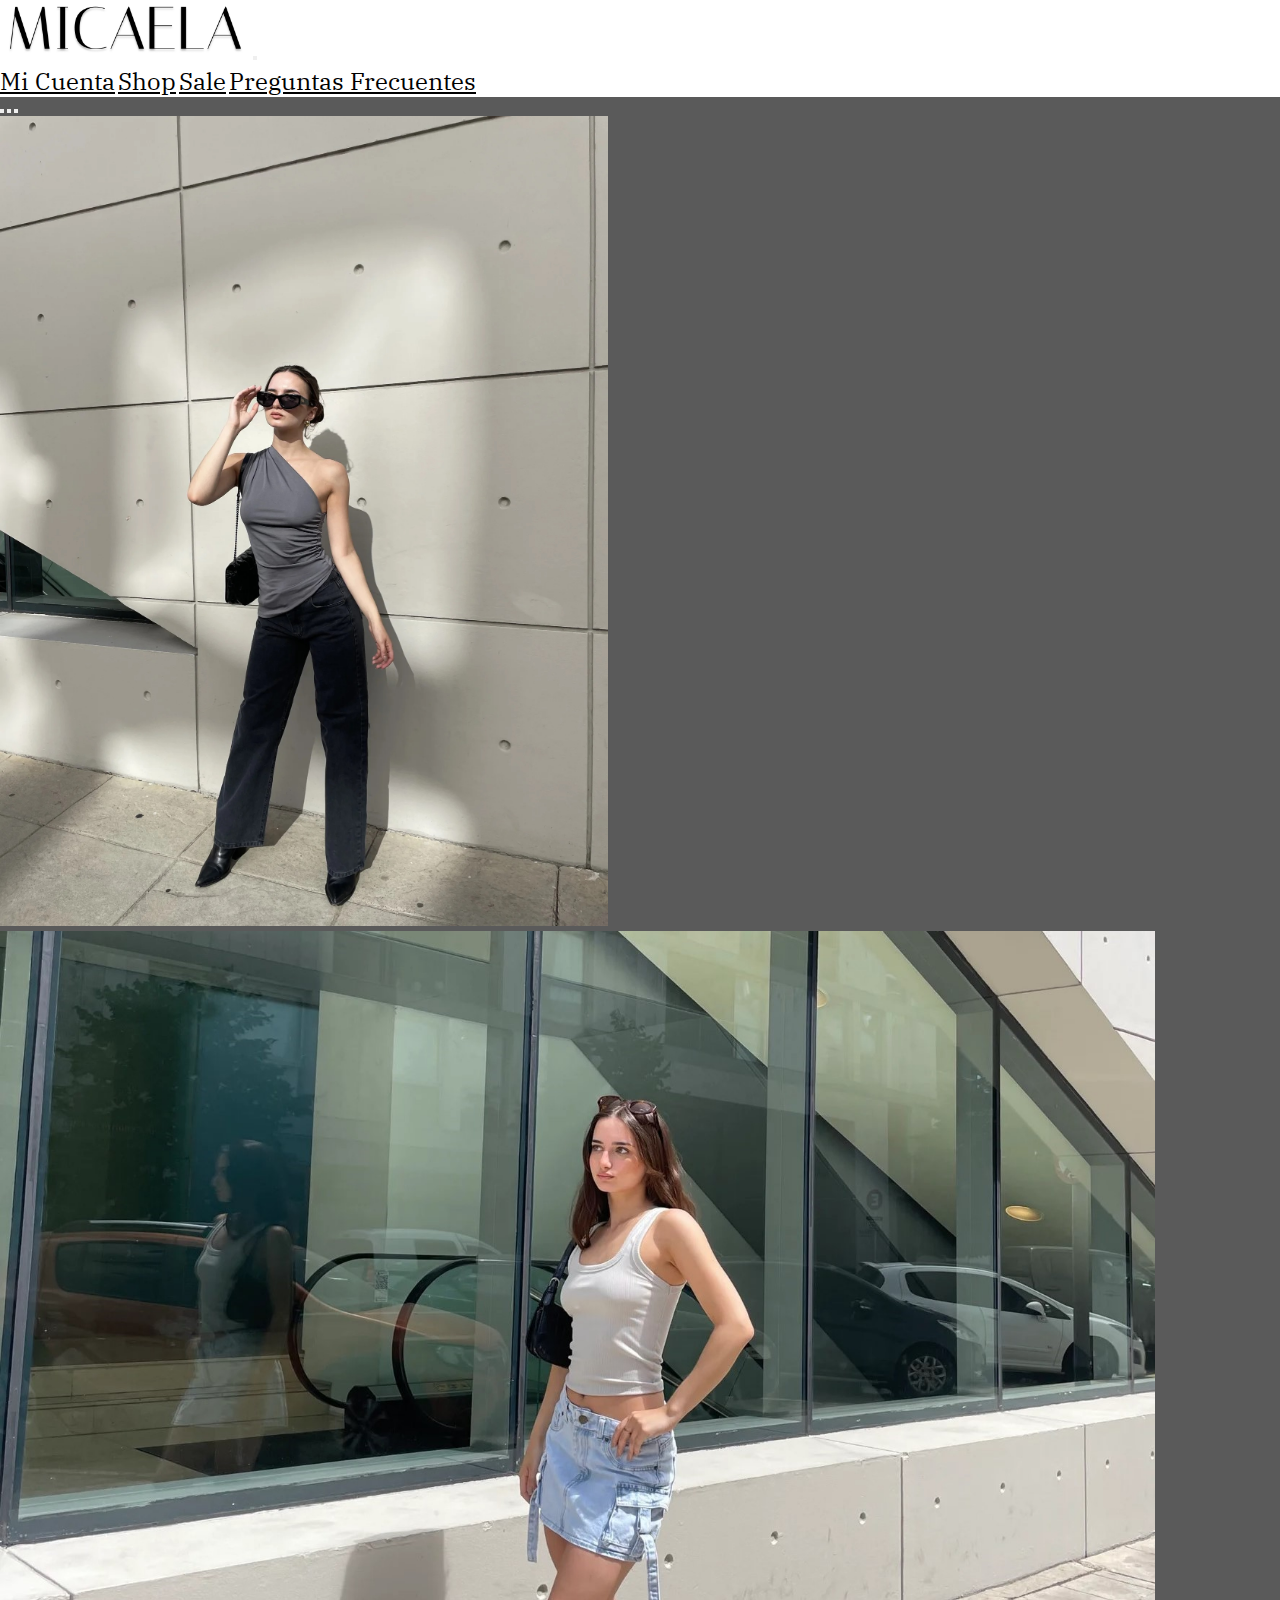
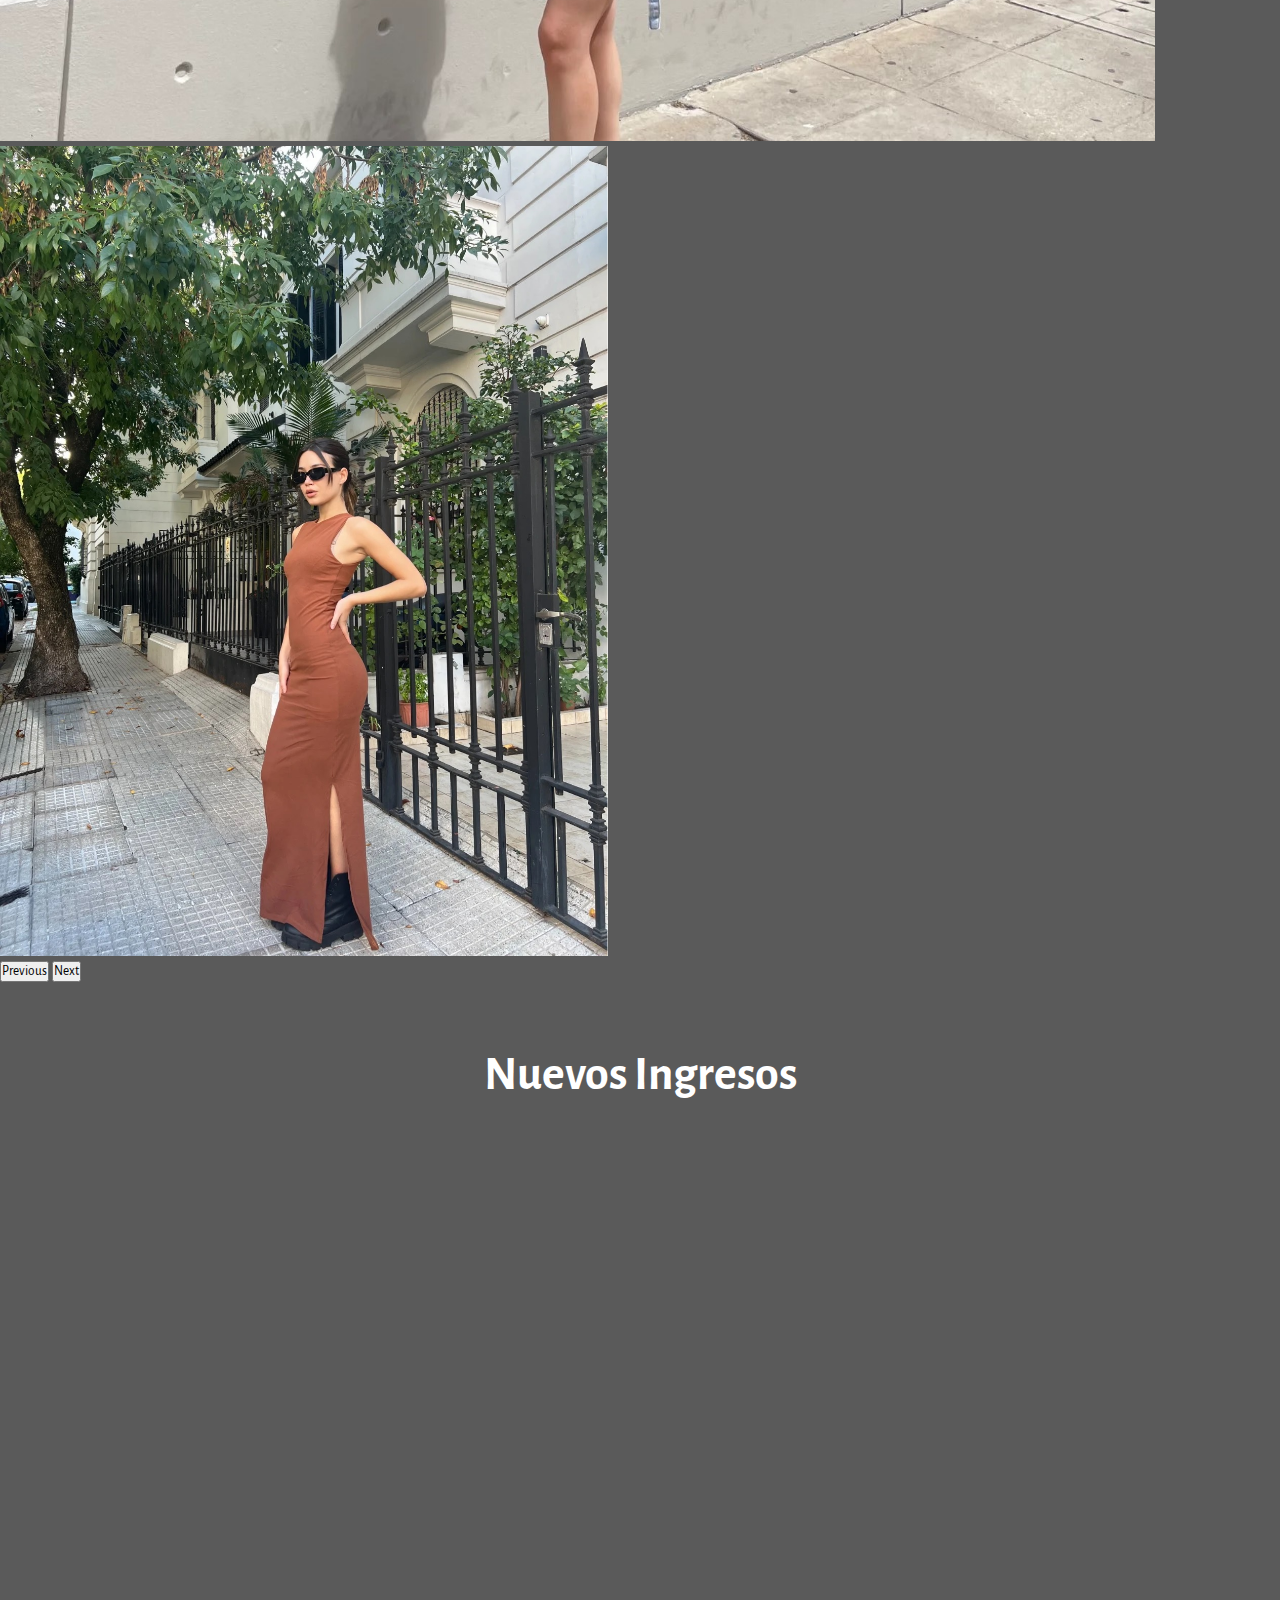
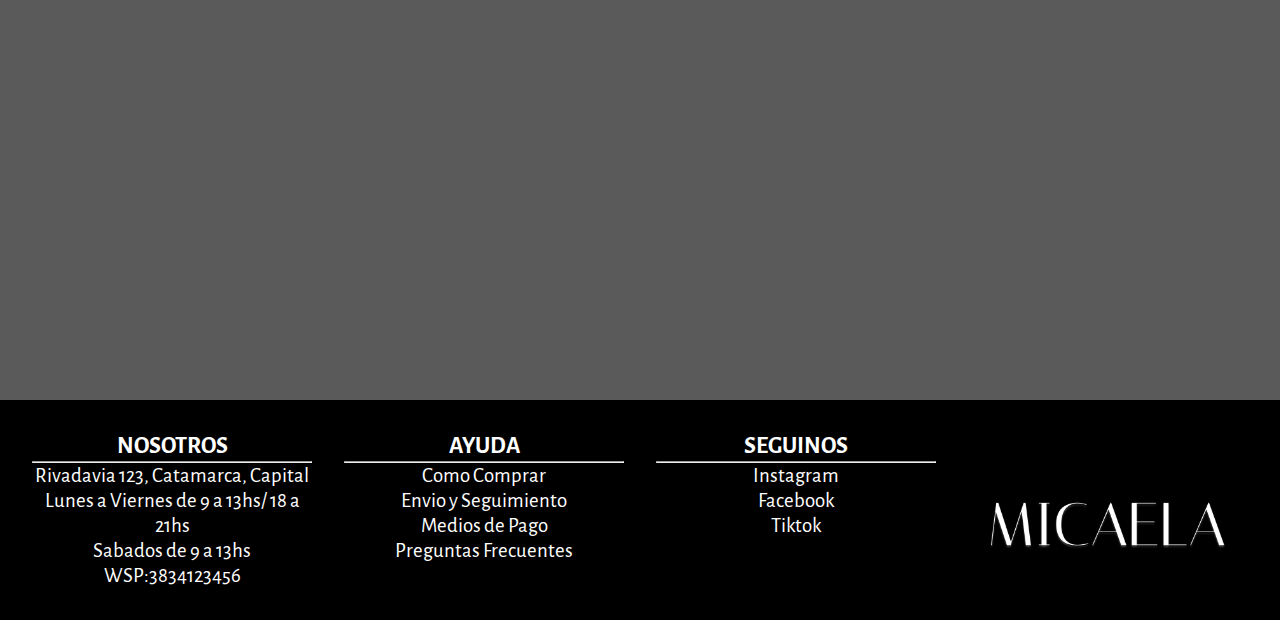
<file: index.html>
<!DOCTYPE html>
<html lang="es">
<head>
    <meta charset="UTF-8">
    <meta name="viewport" content="width=device-width, initial-scale=1.0">
    <meta name="description" content="Descubrí Micaela: moda femenina con estilo, elegancia y actitud. Ropa para mujer pensada para cada ocasión. ¡Vestite como querés sentirte!">
    <meta name="keywords" content="Micaela, ropa de mujer, moda femenina, tendencias, tienda de ropa online, nueva colección, estilo femenino, outfits mujer, ropa moderna">
    <!--css bootstrap-->
    <link href="https://cdn.jsdelivr.net/npm/bootstrap@5.3.5/dist/css/bootstrap.min.css" rel="stylesheet" integrity="sha384-SgOJa3DmI69IUzQ2PVdRZhwQ+dy64/BUtbMJw1MZ8t5HZApcHrRKUc4W0kG879m7" crossorigin="anonymous">
    <!-- animate -->
    <link rel="stylesheet" href="https://cdnjs.cloudflare.com/ajax/libs/animate.css/4.1.1/animate.min.css"/>
    <!-- aos -->
    <link href="https://unpkg.com/aos@2.3.1/dist/aos.css" rel="stylesheet">
    <script src="https://unpkg.com/aos@2.3.1/dist/aos.js"></script>
    <!-- enlazar al archivo css -->
    <link rel="stylesheet" href="./css/estilos.css">
    <title>MICAELA</title>
</head>
<body>
  <header>
    <nav class="navbar navbar-expand-lg mi-clase">
      <div class="container-fluid">
        <!-- imagen con el logo de la tienda -->
        <a class="navbar-brand" href="./index.html"><img class="logo" src="./assents/logo.PNG" alt=""></a>
        <button class="navbar-toggler" type="button" data-bs-toggle="collapse" data-bs-target="#navbarNavAltMarkup" aria-controls="navbarNavAltMarkup" aria-expanded="false" aria-label="Toggle navigation">
          <span class="navbar-toggler-icon"></span>
        </button>
        <div class="collapse navbar-collapse posicion" id="navbarNavAltMarkup">
          <div class="navbar-nav p-3">
            <a class="nav-link mx-auto zoom-text" href="./pages/micuenta.html">Mi Cuenta</a>
            <a class="nav-link mx-auto zoom-text" href="./pages/shop.html">Shop</a>
            <a class="nav-link mx-auto zoom-text" href="./pages/sale.html">Sale</a>
            <a class="nav-link mx-auto zoom-text" href="./pages/pregfrec.html">Preguntas Frecuentes</a>
          </div>
        </div>
      </div>
    </nav>
  </header>
    
    
  <main>
    <section>
    <!-- carrusel con imagenes de modelos usando la ropa de la tienda -->
      <div id="carouselExampleIndicators" class="carousel slide" data-bs-ride="carousel">
          <div class="carousel-indicators">
            <button type="button" data-bs-target="#carouselExampleIndicators" data-bs-slide-to="0" class="active" aria-current="true" aria-label="Slide 1"></button>
            <button type="button" data-bs-target="#carouselExampleIndicators" data-bs-slide-to="1" aria-label="Slide 2"></button>
            <button type="button" data-bs-target="#carouselExampleIndicators" data-bs-slide-to="2" aria-label="Slide 3"></button>
          </div>
          <div class="carousel-inner">
            <div class="carousel-item active">
              <img src="./assents/inicio3.jpg" class="d-block w-100 mx-auto" style="height: 90vh; object-fit: cover;" alt="./pages/shop.html">
            </div>
            <div class="carousel-item">
              <img src="./assents/inicio2.jpg" class="d-block w-100 mx-auto" style="height: 90vh; object-fit: cover;" alt="./pages/shop.html">
            </div>
            <div class="carousel-item">
              <img src="./assents/inicio.jpg" class="d-block w-100 mx-auto" style="height: 90vh; object-fit: cover;" alt="./pages/shop.html">
            </div>
          </div>
          <button class="carousel-control-prev" type="button" data-bs-target="#carouselExampleIndicators" data-bs-slide="prev">
            <span class="carousel-control-prev-icon" aria-hidden="true"></span>
            <span class="visually-hidden">Previous</span>
          </button>
          <button class="carousel-control-next" type="button" data-bs-target="#carouselExampleIndicators" data-bs-slide="next">
            <span class="carousel-control-next-icon" aria-hidden="true"></span>
            <span class="visually-hidden">Next</span>
          </button>
        </div>
    </section>

    <div class="nuevos">
      <h2 class="animate__animated animate__flash animate__delay-2s animate__slower animate__infinite">Nuevos Ingresos</h2>
    </div>
        <!-- seccion de nuevos ingresos  -->
        <div class="ingresoscontainer">
        <div class="ingresos">
        <div class="item">
          <div data-aos="fade-up" class="card zoom">
                <img src="./assents/ingreso1.jpg" class="card-img-top" alt="campera de jean con interior de corderoy">
                <div class="card-body">
                  <strong class="ropa">Gamulan Joan (Azul) [IMPORTADO]</strong>
                  <hr>
                  <p class="precio">$80.000</p>
              </div>
            </div>
        </div>
        <div class="item">
          <div data-aos="fade-up" class="card zoom">
              <img src="./assents/ingreso2.jpg" class="card-img-top" alt="campera de jean negro con corderoy">
              <div class="card-body">
                <strong class="ropa">Gamulan Joan (Negro) [IMPORTADO]</strong>
                <hr>
                <p class="precio">$80.000</p>
            </div>
          </div>
        </div>
        <div class="item">
          <div data-aos="fade-up" class="card zoom">
            <img src="./assents/ingreso3.jpg" class="card-img-top" alt="campera negra de polar">
            <div class="card-body">
              <strong class="ropa">Chaqueta Sasha [IMPORTADO]</strong>
              <hr>
              <p class="precio">$75.000</p>
            </div>
          </div>
        </div>
        <div class="item">
          <div data-aos="fade-up" class="card zoom">
            <img src="./assents/ingreso4.jpg" class="card-img-top" alt="top manga larga irregular">
            <div class="card-body">
              <strong class="ropa">Top Manga Larga [ALGODON]</strong>
              <hr>
              <p class="precio">$7.500</p>
            </div>
          </div>
        </div>
      </div>
    </div> 
  </main>

  <footer>
    <div class="footercontainer">
      <div>
        <!-- Seccion de informacion de la tienda -->
        <strong>NOSOTROS</strong>
        <hr class="mb-2">
        <p>Rivadavia 123, Catamarca, Capital <br> Lunes a Viernes de 9 a 13hs/ 18 a 21hs <br> Sabados de 9 a 13hs <br> WSP:3834123456</p>
      </div> 
      <div>
        <!-- Seccion de ayuda al cliente -->
        <strong>AYUDA</strong>
          <hr class="mb-2">
          <p><a href="./pages/pregfrec.html#como_comprar">Como Comprar</a></p>
          <p><a href="./pages/pregfrec.html#envio_seguimiento">Envio y Seguimiento</a></p>
          <p><a href="./pages/pregfrec.html#medios_pago">Medios de Pago</a></p>
          <p><a href="./pages/pregfrec.html">Preguntas Frecuentes</a></p>
      </div>
      <div>
        <!-- Seccion de redes sociales -->
        <strong>SEGUINOS</strong>
        <hr class="mb-2">
        <p><a href="https://www.instagram.com/micaelaooficial/">Instagram</a></p>
        <p><a href="https://www.facebook.com/">Facebook</a></p>
        <p><a href="https://www.tiktok.com/">Tiktok</a></p>
      </div>
      <div class="posicionimg">
        <!-- imagen del logo de la tienda -->
        <strong><a href="index.html"><img class="imagen" src="./assents/logo_en_negro.PNG" alt="logo_de_micaela"></a></strong>
      </div>
    </div>
  </footer>

  <!-- css js -->
  <script src="https://cdn.jsdelivr.net/npm/bootstrap@5.3.5/dist/js/bootstrap.bundle.min.js" integrity="sha384-k6d4wzSIapyDyv1kpU366/PK5hCdSbCRGRCMv+eplOQJWyd1fbcAu9OCUj5zNLiq" crossorigin="anonymous"></script>

  <script>
    AOS.init();
  </script>
</body>
</html>
</file>
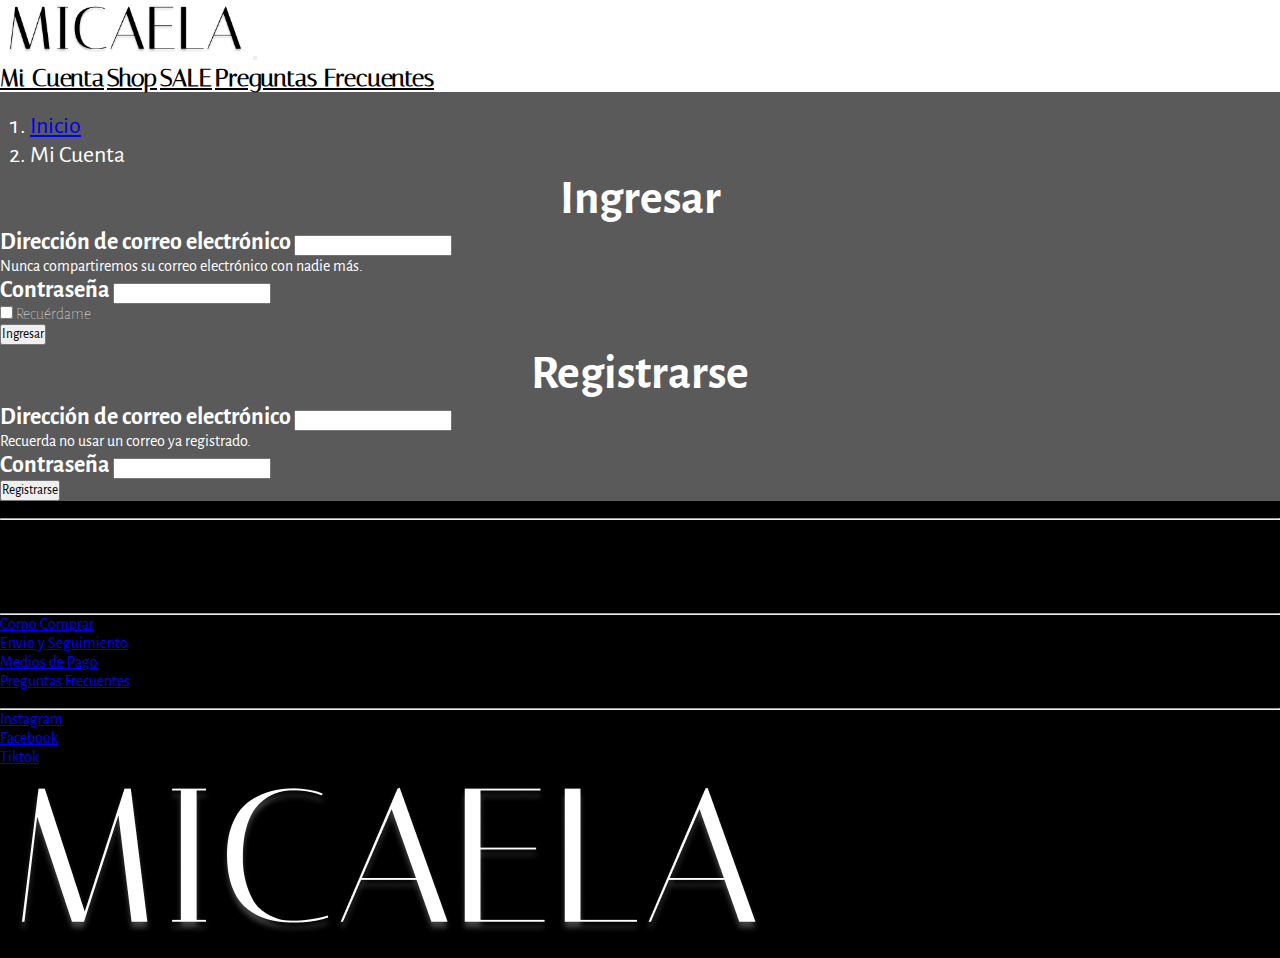
<file: pages/micuenta.html>
<!DOCTYPE html>
<html lang="es">
<head>
    <meta charset="UTF-8">
    <meta name="viewport" content="width=device-width, initial-scale=1.0">
    <!--css bootstrap-->
    <link href="https://cdn.jsdelivr.net/npm/bootstrap@5.3.5/dist/css/bootstrap.min.css" rel="stylesheet" integrity="sha384-SgOJa3DmI69IUzQ2PVdRZhwQ+dy64/BUtbMJw1MZ8t5HZApcHrRKUc4W0kG879m7" crossorigin="anonymous">
    <!-- enlazar al archivo css -->
    <link rel="stylesheet" href="../css/style.css">
    <title>MICAELA</title>
</head>
<body>
    <header>
        <nav class="navbar navbar-expand-lg mi-clase">
            <div class="container-fluid">
                <!-- logo de la marca -->
              <a class="navbar-brand" href="../index.html"><img class="logo" src="../assents/logo.PNG" alt=""></a>
              <button class="navbar-toggler" type="button" data-bs-toggle="collapse" data-bs-target="#navbarNavAltMarkup" aria-controls="navbarNavAltMarkup" aria-expanded="false" aria-label="Toggle navigation">
                <span class="navbar-toggler-icon"></span>
              </button>
              <div class="collapse navbar-collapse justify-content-end" id="navbarNavAltMarkup">
                <!-- menu navegacion -->
                <div class="navbar-nav">
                  <a class="nav-link mx-4" href="./micuenta.html">Mi Cuenta</a>
                  <a class="nav-link mx-4" href="./shop.html">Shop</a>
                  <a class="nav-link mx-4" href="./sale.html">SALE</a>
                  <a class="nav-link mx-4" href="./pregfrec.html">Preguntas Frecuentes</a>
                </div>
              </div>
            </div>
          </nav>
    </header>
    
   
    <main>
         <!-- Navegacion actual(para ver en que pagina estas actualmente) -->
        <nav class="migaja" aria-label="breadcrumb">
            <ol class="breadcrumb ">
                <li class="breadcrumb-item">
                    <a class="text-light text-decoration-none" href="../index.html">Inicio</a>
                </li>
                <li aria-current="page" class="breadcrumb-item active">Mi Cuenta</li>
            </ol>
        </nav>
          <div class="container pb-5">
            <div class="row row-cols-1 row-cols-md-2 gx-5 gy-4">
              <!-- Ingresar -->
              <div class="col">
                <div class="bg-dark p-4 rounded shadow-sm h-100">
                  <form>
                    <h1 class="titulo">Ingresar</h1>
                    <div class="mb-4">
                      <label for="emailLogin" class="form-label subtitulo">Dirección de correo electrónico</label>
                      <input type="email" class="form-control fs-5" id="emailLogin" aria-describedby="emailHelpLogin" autocomplete="off">
                      <div id="emailHelpLogin" class="form-text text-muted" style="color: white !important;">Nunca compartiremos su correo electrónico con nadie más.</div>
                    </div>
                    <div class="mb-4">
                      <label for="passwordLogin" class="form-label subtitulo">Contraseña</label>
                      <input type="password" class="form-control fw-bold fs-5" id="passwordLogin" autocomplete="off">
                    </div>
                    <div class="mb-4 form-check ms-3">
                      <input type="checkbox" class="form-check-input" id="rememberLogin">
                      <label class="form-check-label extra" for="rememberLogin">Recuérdame</label>
                    </div>
                    <div class="d-flex justify-content-center">
                      <button type="submit" class="btn btn-secondary">Ingresar</button>
                    </div>
                  </form>
                </div>
              </div>
              <!-- Registrarse -->
              <div class="col">
                <div class="bg-dark p-4 rounded shadow-sm h-100">
                  <form>
                    <h1 class="titulo">Registrarse</h1>
                    <div class="mb-4">
                      <label for="emailRegister" class="form-label subtitulo">Dirección de correo electrónico</label>
                      <input type="email" class="form-control fs-5" id="emailRegister" aria-describedby="emailHelpRegister" autocomplete="off">
                      <div id="emailHelpRegister" class="form-text text-muted" style="color: white !important;">Recuerda no usar un correo ya registrado.</div>
                    </div>
                    <div class="mb-4">
                      <label for="passwordRegister" class="form-label subtitulo">Contraseña</label>
                      <input type="password" class="form-control fw-bold fs-5" id="passwordRegister" autocomplete="off">
                    </div>
                    <div class="d-flex justify-content-center">
                      <button type="submit" class="btn btn-secondary">Registrarse</button>
                    </div>
                  </form>
                </div>
              </div>
            </div>
          </div>
    </main>

    
    <footer class="mt-5" >
        <div class="container text-center text-md-start">
            <div class="row text-center text-md-start">
                <div class="col-md-6 col-lg-2 col-xl-3 mx-auto mt-3 text-center">
                    <h5 class="text-uppercase mb-4 font-weight-bold text-light">Nosotros</h5>
                    <hr class="mb-1">
                    <p class="text-light">Rivadavia 123, Catamarca, Capital <br> Lunes a Viernes de 9 a 13hs/ 18 a 21hs <br> Sabados de 9 a 13hs <br> WSP:3834123456</p>
                </div>
                <div class="col-md-6 col-lg-2 col-xl-3 mx-auto mt-3 text-center">
                    <h5 class="text-uppercase mb-4 font-weight-bold text-light">Ayuda</h5>
                    <hr class="mb-1">
                    <p><a href="./pregfrec.html" class="text-light text-decoration-none">Como Comprar</a></p>
                    <p><a href="./pregfrec.html" class="text-light text-decoration-none">Envio y Seguimiento</a></p>
                    <p><a href="./pregfrec.html" class="text-light text-decoration-none">Medios de Pago</a></p>
                    <p><a href="./pregfrec.html" class="text-light text-decoration-none">Preguntas Frecuentes</a></p>
                </div>
                <div class="col-md-6 col-lg-2 col-xl-3 mx-auto mt-3 text-center">
                    <h5 class="text-uppercase mb-4 font-weight-bold text-light">Seguinos</h5>
                    <hr class="mb-1">
                    <p><a href="https://www.instagram.com/micaelaooficial/" class="text-light text-decoration-none">Instagram</a></p>
                    <p><a href="https://www.facebook.com/" class="text-light text-decoration-none">Facebook</a></p>
                    <p><a href="https://www.tiktok.com/" class="text-light text-decoration-none">Tiktok</a></p>
                </div>
                <div class="col-md-6 col-lg-2 col-xl-3 mx-auto mt-5 logo">
                    <h5><a href="../index.html"><img class="img-fluid" src="../assents/logo_en_negro.PNG" alt="logo_de_micaela"></a></h5>
                </div>
            </div>
        </div>
    </footer>
    <!-- css js -->
    <script src="https://cdn.jsdelivr.net/npm/bootstrap@5.3.5/dist/js/bootstrap.bundle.min.js" integrity="sha384-k6d4wzSIapyDyv1kpU366/PK5hCdSbCRGRCMv+eplOQJWyd1fbcAu9OCUj5zNLiq" crossorigin="anonymous"></script>
</body>
</html>
</file>
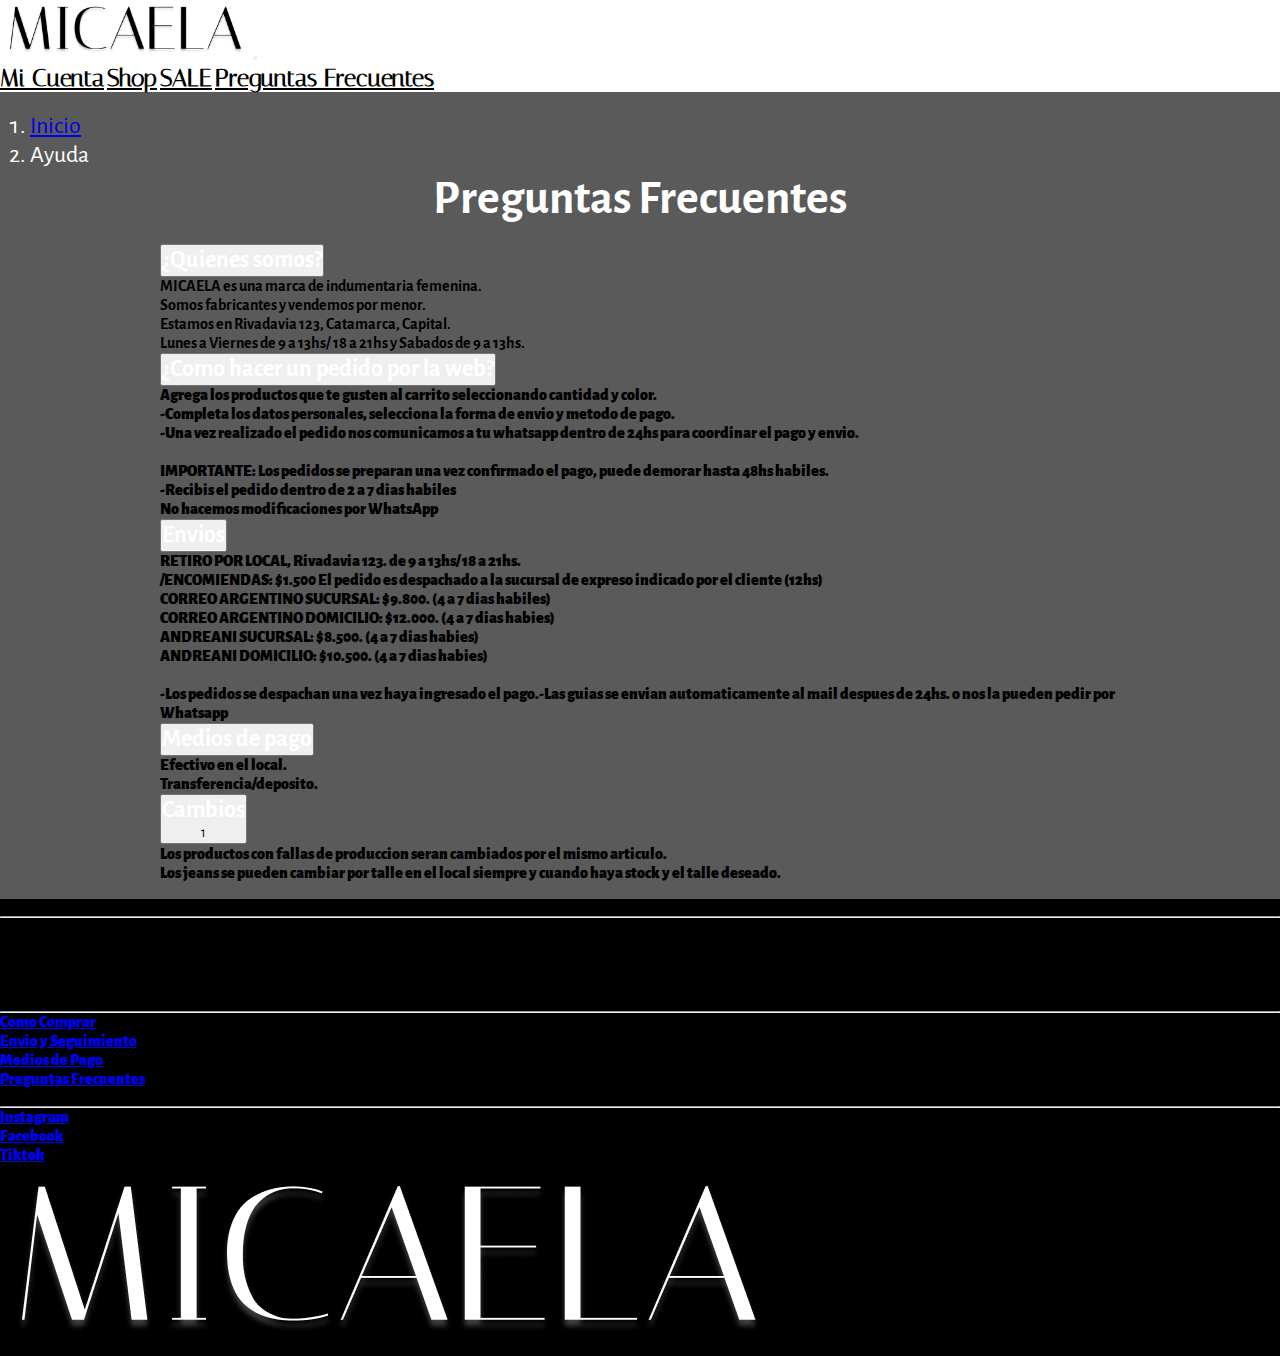
<file: pages/pregfrec.html>
<!DOCTYPE html>
<html lang="es">
<head>
    <meta charset="UTF-8">
    <meta name="viewport" content="width=device-width, initial-scale=1.0">
    <!--css bootstrap-->
    <link href="https://cdn.jsdelivr.net/npm/bootstrap@5.3.5/dist/css/bootstrap.min.css" rel="stylesheet" integrity="sha384-SgOJa3DmI69IUzQ2PVdRZhwQ+dy64/BUtbMJw1MZ8t5HZApcHrRKUc4W0kG879m7" crossorigin="anonymous">
    <!-- enlazar al archivo css -->
    <link rel="stylesheet" href="../css/style.css">
    <title>MICAELA</title>
</head>
<body>
    <header>
        <nav class="navbar navbar-expand-lg mi-clase">
            <div class="container-fluid">
                <!-- logo de la marca -->
              <a class="navbar-brand" href="../index.html"><img class="logo" src="../assents/logo.PNG" alt=""></a>
              <button class="navbar-toggler" type="button" data-bs-toggle="collapse" data-bs-target="#navbarNavAltMarkup" aria-controls="navbarNavAltMarkup" aria-expanded="false" aria-label="Toggle navigation">
                <span class="navbar-toggler-icon"></span>
              </button>
              <div class="collapse navbar-collapse justify-content-end" id="navbarNavAltMarkup">
                <!-- menu navegacion -->
                <div class="navbar-nav">
                  <a class="nav-link mx-4" href="./micuenta.html">Mi Cuenta</a>
                  <a class="nav-link mx-4" href="./shop.html">Shop</a>
                  <a class="nav-link mx-4" href="./sale.html">SALE</a>
                  <a class="nav-link mx-4" href="./pregfrec.html">Preguntas Frecuentes</a>
                </div>
              </div>
            </div>
          </nav>
    </header>
    
    <main>
        <section>
            <!-- Navegacion actual(para ver en que pagina estas actualmente) -->
            <nav class="migaja" aria-label="breadcrumb">
                <ol class="breadcrumb ">
                    <li class="breadcrumb-item">
                        <a class="text-light text-decoration-none" href="../index.html">Inicio</a>
                    </li>
                    <li aria-current="page" class="breadcrumb-item active">Ayuda</li>
                </ol>
            </nav>
            <!-- titulo -->
            <h1 class="titulo">Preguntas Frecuentes</h1>
            <!-- comienzo del acordeon con preguntas y respuestas -->
            <div class="accordion mi-acordeon" id="accordionPanelsStayOpenExample">
                <div class="accordion-item bg-dark-subtle">
                  <h2 class="accordion-header">
                    <button class="accordion-button bg-dark" type="button" data-bs-toggle="collapse" data-bs-target="#panelsStayOpen-collapseOne" aria-expanded="true" aria-controls="panelsStayOpen-collapseOne">
                        <p class="preg">¿Quienes somos?</p>
                    </button>
                  </h2>
                  <div id="panelsStayOpen-collapseOne" class="accordion-collapse collapse show">
                    <div class="accordion-body">
                      <strong class="fw-semibold">MICAELA es una marca de indumentaria femenina. <br>
                        Somos fabricantes y vendemos por menor. <br>
                        Estamos en Rivadavia 123, Catamarca, Capital. <br>
                        Lunes a Viernes de 9 a 13hs/ 18 a 21hs y Sabados de 9 a 13hs.
                    </div>
                  </div>
                </div>
                <div class="accordion-item bg-dark-subtle">
                  <h2 class="accordion-header">
                    <button class="accordion-button bg-dark collapsed" type="button" data-bs-toggle="collapse" data-bs-target="#panelsStayOpen-collapseTwo" aria-expanded="false" aria-controls="panelsStayOpen-collapseTwo">
                        <p class="preg">¿Como hacer un pedido por la web?</p>
                    </button>
                  </h2>
                  <div id="panelsStayOpen-collapseTwo" class="accordion-collapse collapse">
                    <div class="accordion-body">
                      <strong class="fw-semibold">Agrega los productos que te gusten al carrito seleccionando cantidad y color. <br>
                        -Completa los datos personales, selecciona la forma de envio y metodo de pago. <br>
                        -Una vez realizado el pedido nos comunicamos a tu whatsapp dentro de 24hs para coordinar el pago y envio. <br>
                        <br>IMPORTANTE: Los pedidos se preparan una vez confirmado el pago, puede demorar hasta 48hs habiles. <br>
                        -Recibis el pedido dentro de 2 a 7 dias habiles <br>
                        No hacemos modificaciones por WhatsApp <br>
                    </div>
                  </div>
                </div>
                <div class="accordion-item bg-dark-subtle">
                  <h2 class="accordion-header">
                    <button class="accordion-button bg-dark collapsed" type="button" data-bs-toggle="collapse" data-bs-target="#panelsStayOpen-collapseThree" aria-expanded="false" aria-controls="panelsStayOpen-collapseThree">
                        <p class="preg" id="#como_comprar">Envios</p>
                    </button>
                  </h2>
                  <div id="panelsStayOpen-collapseThree" class="accordion-collapse collapse">
                    <div class="accordion-body">
                      <strong class="fw-semibold">RETIRO POR LOCAL, Rivadavia 123. de 9 a 13hs/ 18 a 21hs. <br>
                        /ENCOMIENDAS: $1.500 El pedido es despachado a la sucursal de expreso indicado por el cliente (12hs) <br>
                        CORREO ARGENTINO SUCURSAL: $9.800. (4 a 7 dias habiles) <br>
                        CORREO ARGENTINO DOMICILIO: $12.000. (4 a 7 dias habies) <br>
                        ANDREANI SUCURSAL: $8.500. (4 a 7 dias habies) <br>
                        ANDREANI DOMICILIO: $10.500. (4 a 7 dias habies) <br>
                        <br>-Los pedidos se despachan una vez haya ingresado el pago.-Las guias se envian automaticamente al mail despues de 24hs. o nos la pueden pedir por Whatsapp <br></p>
                    </div>
                  </div>
                </div>
                <div class="accordion-item bg-dark-subtle">
                    <h2 class="accordion-header">
                      <button class="accordion-button bg-dark collapsed" type="button" data-bs-toggle="collapse" data-bs-target="#panelsStayOpen-collapseFour" aria-expanded="false" aria-controls="panelsStayOpen-collapseFour">
                        <p class="preg">Medios de pago</p>
                      </button>
                    </h2>
                    <div id="panelsStayOpen-collapseFour" class="accordion-collapse collapse">
                      <div class="accordion-body">
                        <strong class="fw-semibold">Efectivo en el local. <br>
                            Transferencia/deposito.
                      </div>
                    </div>
                  </div>
                  <div class="accordion-item bg-dark-subtle">
                    <h2 class="accordion-header">
                      <button class="accordion-button bg-dark collapsed" type="button" data-bs-toggle="collapse" data-bs-target="#panelsStayOpen-collapseFive" aria-expanded="false" aria-controls="panelsStayOpen-collapseFive">
                        <p class="preg">Cambios</p>1
                      </button>
                    </h2>
                    <div id="panelsStayOpen-collapseFive" class="accordion-collapse collapse">
                      <div class="accordion-body">
                        <strong class="fw-semibold">Los productos con fallas de produccion seran cambiados por el mismo articulo. <br>
                            Los jeans se pueden cambiar por talle en el local siempre y cuando haya stock y el talle deseado.
                      </div>
                    </div>
                  </div>
              </div>
        </section>
    </main>


    <footer class="mt-5" >
        <div class="container text-center text-md-start">
            <div class="row text-center text-md-start">
                <div class="col-md-6 col-lg-2 col-xl-3 mx-auto mt-3 text-center">
                    <h5 class="text-uppercase mb-4 font-weight-bold text-light">Nosotros</h5>
                    <hr class="mb-1">
                    <p class="text-light">Rivadavia 123, Catamarca, Capital <br> Lunes a Viernes de 9 a 13hs/ 18 a 21hs <br> Sabados de 9 a 13hs <br> WSP:3834123456</p>
                </div>
                <div class="col-md-6 col-lg-2 col-xl-3 mx-auto mt-3 text-center">
                    <h5 class="text-uppercase mb-4 font-weight-bold text-light">Ayuda</h5>
                    <hr class="mb-1">
                    <p><a href="./pregfrec.html" class="text-light text-decoration-none">Como Comprar</a></p>
                    <p><a href="./pregfrec.html" class="text-light text-decoration-none">Envio y Seguimiento</a></p>
                    <p><a href="./pregfrec.html" class="text-light text-decoration-none">Medios de Pago</a></p>
                    <p><a href="./pregfrec.html" class="text-light text-decoration-none">Preguntas Frecuentes</a></p>
                </div>
                <div class="col-md-6 col-lg-2 col-xl-3 mx-auto mt-3 text-center">
                    <h5 class="text-uppercase mb-4 font-weight-bold text-light">Seguinos</h5>
                    <hr class="mb-1">
                    <p><a href="https://www.instagram.com/micaelaooficial/" class="text-light text-decoration-none">Instagram</a></p>
                    <p><a href="https://www.facebook.com/" class="text-light text-decoration-none">Facebook</a></p>
                    <p><a href="https://www.tiktok.com/" class="text-light text-decoration-none">Tiktok</a></p>
                </div>
                <div class="col-md-6 col-lg-2 col-xl-3 mx-auto mt-5 logo">
                    <h5><a href="../index.html"><img class="img-fluid" src="../assents/logo_en_negro.PNG" alt="logo_de_micaela"></a></h5>
                </div>
            </div>
        </div>
    </footer>
    <!-- css js -->
    <script src="https://cdn.jsdelivr.net/npm/bootstrap@5.3.5/dist/js/bootstrap.bundle.min.js" integrity="sha384-k6d4wzSIapyDyv1kpU366/PK5hCdSbCRGRCMv+eplOQJWyd1fbcAu9OCUj5zNLiq" crossorigin="anonymous"></script>
</body>
</html>
</file>
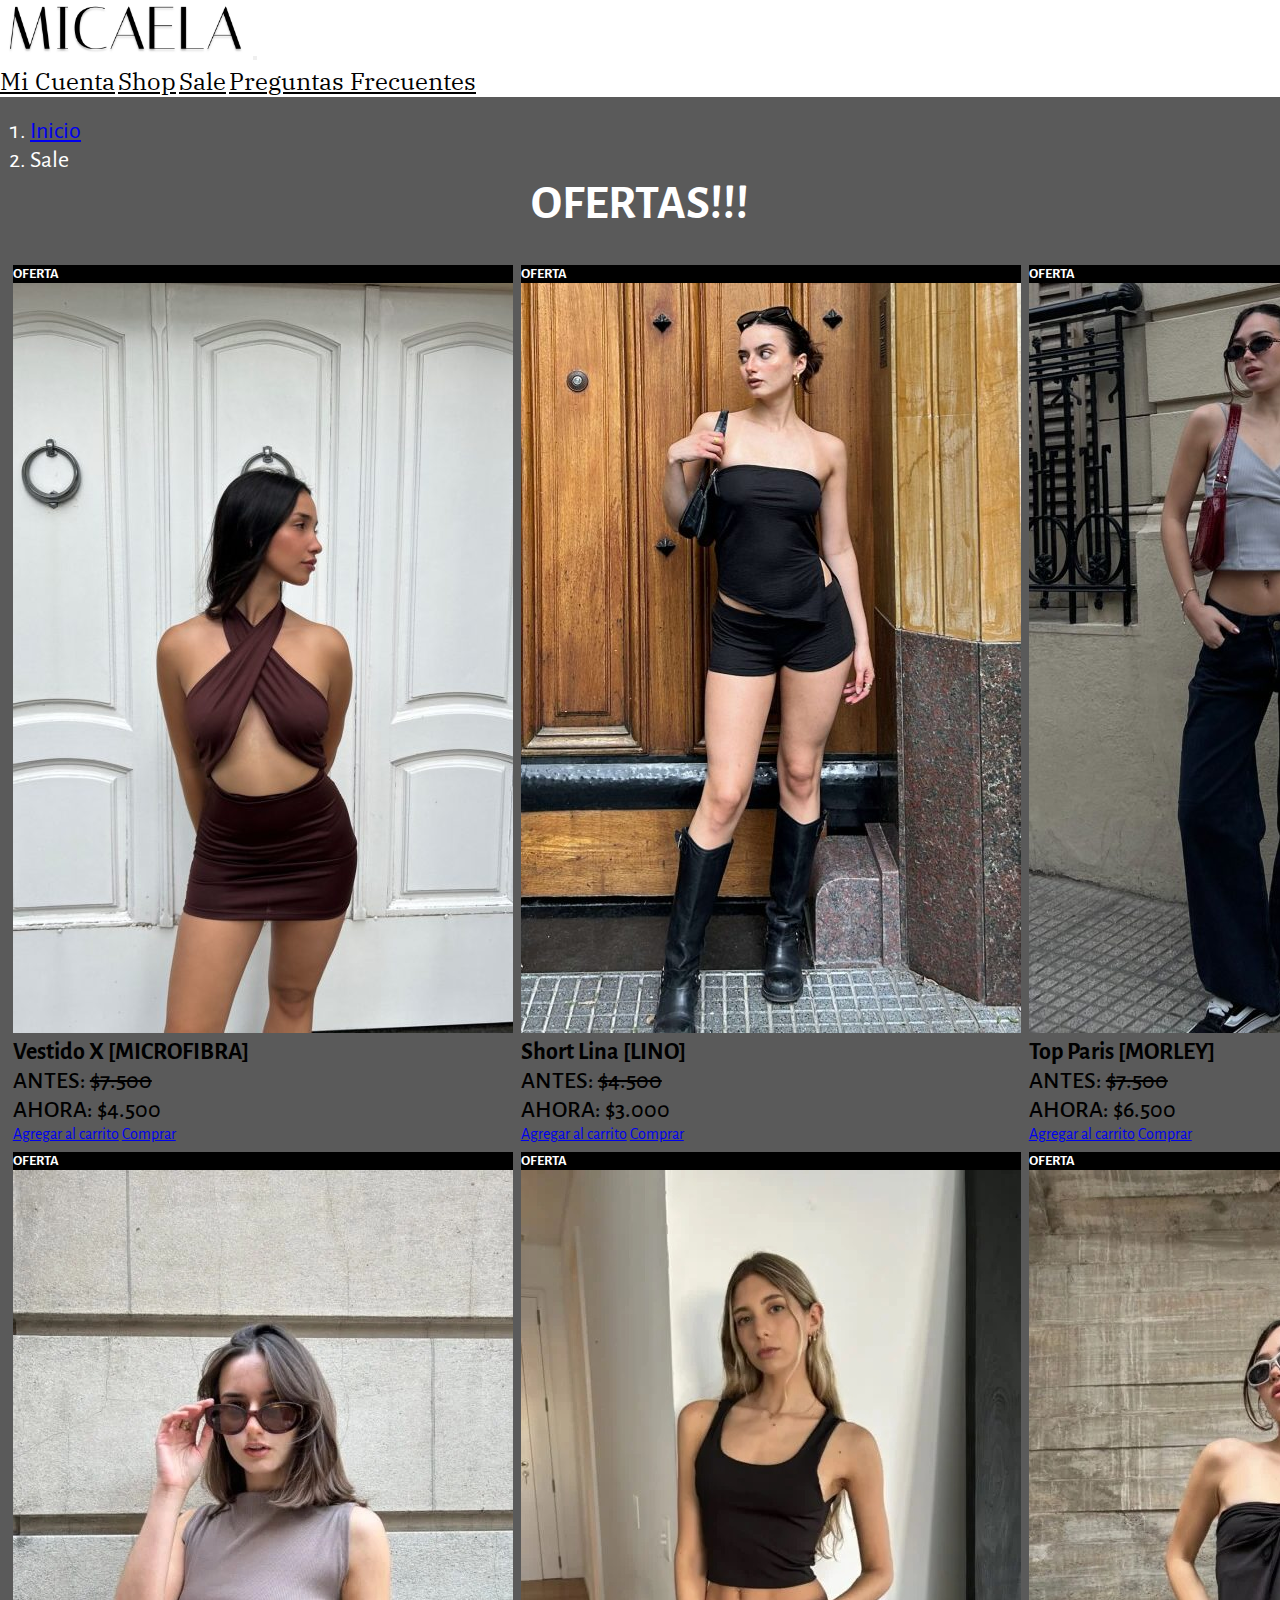
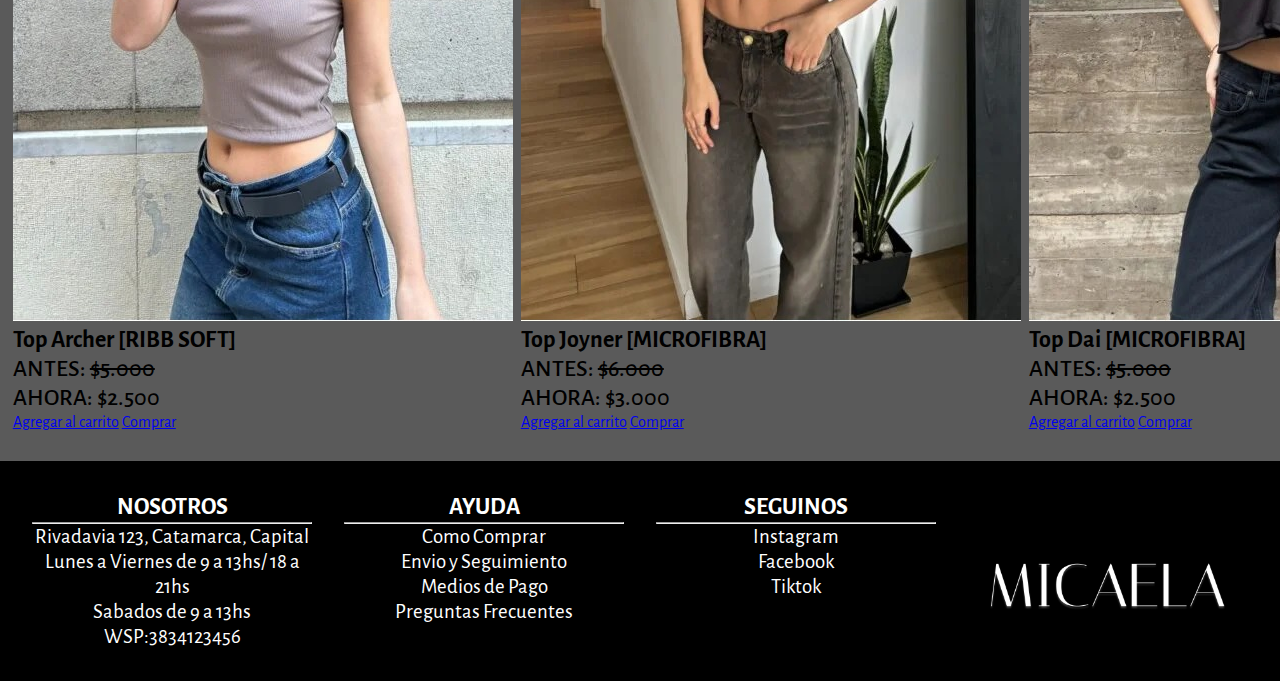
<file: pages/sale.html>
<!DOCTYPE html>
<html lang="es">
<head>
    <meta charset="UTF-8">
    <meta name="viewport" content="width=device-width, initial-scale=1.0">
    <meta name="description" content="Descubrí Micaela: moda femenina con estilo, elegancia y actitud. Ropa para mujer pensada para cada ocasión. ¡Vestite como querés sentirte!">
    <meta name="keywords" content="ropa en oferta, descuentos en ropa, sale ropa mujer, liquidación, rebajas moda femenina, promociones Micaela, ropa barata mujer">
    <!--css bootstrap-->
    <link href="https://cdn.jsdelivr.net/npm/bootstrap@5.3.5/dist/css/bootstrap.min.css" rel="stylesheet" integrity="sha384-SgOJa3DmI69IUzQ2PVdRZhwQ+dy64/BUtbMJw1MZ8t5HZApcHrRKUc4W0kG879m7" crossorigin="anonymous">
    <!-- animate -->
    <link rel="stylesheet" href="https://cdnjs.cloudflare.com/ajax/libs/animate.css/4.1.1/animate.min.css"/>
    <!-- enlazar al archivo css -->
    <link rel="stylesheet" href="../css/estilos.css">
    <title>SALE - MICAELA</title>
</head>

<body>
    <header>
      <nav class="navbar navbar-expand-lg mi-clase">
        <div class="container-fluid">
          <a class="navbar-brand" href="../index.html"><img class="logo" src="../assents/logo.PNG" alt=""></a>
          <button class="navbar-toggler" type="button" data-bs-toggle="collapse" data-bs-target="#navbarNavAltMarkup" aria-controls="navbarNavAltMarkup" aria-expanded="false" aria-label="Toggle navigation">
            <span class="navbar-toggler-icon"></span>
          </button>
          <div class="collapse navbar-collapse posicion" id="navbarNavAltMarkup">
            <div class="navbar-nav p-3">
              <a class="nav-link mx-auto zoom-text" href="micuenta.html">Mi Cuenta</a>
              <a class="nav-link mx-auto zoom-text" href="shop.html">Shop</a>
              <a class="nav-link mx-auto zoom-text" href="sale.html">Sale</a>
              <a class="nav-link mx-auto zoom-text" href="pregfrec.html">Preguntas Frecuentes</a>
            </div>
          </div>
        </div>
      </nav>
    </header>


    <main class="sale">
        <nav class="migaja" aria-label="breadcrumb">
          <!-- Navegacion actual(para ver en que pagina estas actualmente) -->
            <ol class="breadcrumb">
                <li class="breadcrumb-item">
                    <a class="text-light text-decoration-none" href="../index.html">Inicio</a>
                </li>
                <li aria-current="page" class="breadcrumb-item active">Sale</li>
            </ol>
        </nav>
        <!-- titulo -->
        <h1 class="animate__animated animate__flash animate__slower animate__infinite">OFERTAS!!!</h1>
        <br>
        <!-- tajetas de ropa en oferta con precio antes y ahora -->

        <div class="sale-container">
          <div class="sale-grid">
            <div class="item">
              <div class="card h-100 bg-white zoom">
                <div class="position-absolute top-0 start-0 px-3 py-1 rounded-end rounded-bottom m-2 oferta">
                  OFERTA
                </div>
                <img src="../assents/sale1.jpg" class="card-img-top" alt="Vestido corte x de microfibra bordo">
                <div class="card-body d-flex flex-column">
                  <strong class="subtitulo">Vestido X [MICROFIBRA]</strong>
                  <div class="mt-auto">
                    <p class="extra">ANTES: <span class="tachado">$7.500</span></p>
                    <p class="extra">AHORA: $4.500</p>
                    <div class="d-flex flex-column flex-md-row gap-2">
                      <a href="#" class="btn btn-secondary w-100">Agregar al carrito</a>
                      <a href="#" class="btn btn-dark w-100">Comprar</a>
                    </div>
                  </div>
                </div>
              </div>
            </div>
            <div class="item">
              <div class="card h-100 bg-white zoom">
                <div class="position-absolute top-0 start-0 px-3 py-1 rounded-end rounded-bottom m-2 oferta">OFERTA</div>
                <img src="../assents/sale2.jpg" class="card-img-top" alt="short tiro bajo de lino negro">
                <div class="card-body d-flex flex-column">
                  <strong class="subtitulo">Short Lina [LINO]</strong>
                  <div class="mt-auto">
                    <p class="extra">ANTES: <span class="tachado">$4.500</span></p>
                    <p class="extra">AHORA: $3.000</p>
                    <div class="d-flex flex-column flex-md-row gap-2">
                      <a href="#" class="btn btn-secondary w-100">Agregar al carrito</a>
                      <a href="#" class="btn btn-dark w-100">Comprar</a>
                    </div>
                  </div>
                </div>
              </div>
            </div>
            <div class="item">
              <div class="card h-100 bg-white zoom">
                <div class="position-absolute top-0 start-0 px-3 py-1 rounded-end rounded-bottom m-2 oferta">OFERTA</div>
                <img src="../assents/sale3.jpg" class="card-img-top" alt="top de tiras morley gris">
                <div class="card-body d-flex flex-column">
                  <strong class="subtitulo">Top Paris [MORLEY]</strong>
                  <div class="mt-auto">
                    <p class="extra">ANTES: <span class="tachado">$7.500</span></p>
                    <p class="extra">AHORA: $6.500</p>
                    <div class="d-flex flex-column flex-md-row gap-2">
                      <a href="#" class="btn btn-secondary w-100">Agregar al carrito</a>
                      <a href="#" class="btn btn-dark w-100">Comprar</a>
                    </div>
                  </div>
                </div>
              </div>
            </div>
            <div class="item">
              <div class="card h-100 bg-white zoom">
                <div class="position-absolute top-0 start-0 px-3 py-1 rounded-end rounded-bottom m-2 oferta">OFERTA</div>
                <img src="../assents/sale4.jpg" class="card-img-top" alt="vestido sin mangas blanco de microfibra">
                <div class="card-body d-flex flex-column">
                  <strong class="subtitulo">Vestido Genevieve [MICROFIBRA]</strong>
                  <div class="mt-auto">
                    <p class="extra">ANTES: <span class="tachado">$5.000</span></p>
                    <p class="extra">AHORA: $3.000</p>
                    <div class="d-flex flex-column flex-md-row gap-2">
                      <a href="#" class="btn btn-secondary w-100">Agregar al carrito</a>
                      <a href="#" class="btn btn-dark w-100">Comprar</a>
                    </div>
                  </div>
                </div>
              </div>
            </div>
            <div class="item">
              <div class="card h-100 bg-white zoom">
                <div class="position-absolute top-0 start-0 px-3 py-1 rounded-end rounded-bottom m-2 oferta">OFERTA</div>
                <img src="../assents/sale5.jpg" class="card-img-top" alt="top musculosa de ribb soft gris">
                <div class="card-body d-flex flex-column">
                  <strong class="subtitulo">Top Archer [RIBB SOFT]</strong>
                  <div class="mt-auto">
                    <p class="extra">ANTES: <span class="tachado">$5.000</span></p>
                    <p class="extra">AHORA: $2.500</p>
                    <div class="d-flex flex-column flex-md-row gap-2">
                      <a href="#" class="btn btn-secondary w-100">Agregar al carrito</a>
                      <a href="#" class="btn btn-dark w-100">Comprar</a>
                    </div>
                  </div>
                </div>
              </div>
            </div>
            <div class="item">
              <div class="card h-100 bg-white zoom">
                <div class="position-absolute top-0 start-0 px-3 py-1 rounded-end rounded-bottom m-2 oferta">OFERTA</div>
                <img src="../assents/sale6.jpg" class="card-img-top" alt="top musculosa de microfibra negro">
                <div class="card-body d-flex flex-column">
                  <strong class="subtitulo">Top Joyner [MICROFIBRA]</strong>
                  <div class="mt-auto">
                    <p class="extra">ANTES: <span class="tachado">$6.000</span></p>
                    <p class="extra">AHORA: $3.000</p>
                    <div class="d-flex flex-column flex-md-row gap-2">
                      <a href="#" class="btn btn-secondary w-100">Agregar al carrito</a>
                      <a href="#" class="btn btn-dark w-100">Comprar</a>
                    </div>
                  </div>
                </div>
              </div>
            </div>
            <div class="item">
              <div class="card h-100 bg-white zoom">
                <div class="position-absolute top-0 start-0 px-3 py-1 rounded-end rounded-bottom m-2 oferta">OFERTA</div>
                <img src="../assents/sale7.jpg" class="card-img-top" alt="top sin mangas de microfibra negro">
                <div class="card-body d-flex flex-column">
                  <strong class="subtitulo">Top Dai [MICROFIBRA]</strong>
                  <div class="mt-auto">
                    <p class="extra">ANTES: <span class="tachado">$5.000</span></p>
                    <p class="extra">AHORA: $2.500</p>
                    <div class="d-flex flex-column flex-md-row gap-2">
                      <a href="#" class="btn btn-secondary w-100">Agregar al carrito</a>
                      <a href="#" class="btn btn-dark w-100">Comprar</a>
                    </div>
                  </div>
                </div>
              </div>
            </div>
            <div class="item">
              <div class="card h-100 bg-white zoom">
                <div class="position-absolute top-0 start-0 px-3 py-1 rounded-end rounded-bottom m-2 oferta">OFERTA</div>
                <img src="../assents/sale8.jpg" class="card-img-top" alt="top musculosa de morley algodon bordo">
                <div class="card-body d-flex flex-column">
                  <strong class="subtitulo">Top Hendrix [MORLEY ALGODÓN]</strong>
                  <div class="mt-auto">
                    <p class="extra">ANTES: <span class="tachado">$5.000</span></p>
                    <p class="extra">AHORA: $3.000</p>
                    <div class="d-flex flex-column flex-md-row gap-2">
                      <a href="#" class="btn btn-secondary w-100">Agregar al carrito</a>
                      <a href="#" class="btn btn-dark w-100">Comprar</a>
                    </div>
                  </div>
                </div>
              </div>
            </div>
          </div>
        </div>


        
    </main>


    <footer>
      <div class="footercontainer">
        <div>
          <!-- Seccion de informacion de la tienda -->
          <strong>NOSOTROS</strong>
          <hr class="mb-2">
          <p>Rivadavia 123, Catamarca, Capital <br> Lunes a Viernes de 9 a 13hs/ 18 a 21hs <br> Sabados de 9 a 13hs <br> WSP:3834123456</p>
        </div> 
        <div>
          <!-- Seccion de ayuda al cliente -->
          <strong>AYUDA</strong>
            <hr class="mb-2">
            <p><a href="./pregfrec.html#como_comprar">Como Comprar</a></p>
            <p><a href="./pregfrec.html#envio_seguimiento">Envio y Seguimiento</a></p>
            <p><a href="./pregfrec.html#medios_pago">Medios de Pago</a></p>
            <p><a href="./pregfrec.html">Preguntas Frecuentes</a></p>
        </div>
        <div>
          <!-- Seccion de redes sociales -->
          <strong>SEGUINOS</strong>
          <hr class="mb-2">
          <p><a href="https://www.instagram.com/micaelaooficial/">Instagram</a></p>
          <p><a href="https://www.facebook.com/">Facebook</a></p>
          <p><a href="https://www.tiktok.com/">Tiktok</a></p>
        </div>
        <div class="posicionimg">
          <!-- imagen del logo de la tienda -->
          <strong><a href="../index.html"><img class="imagen" src="../assents/logo_en_negro.PNG" alt="logo_de_la_tienda_micaela"></a></strong>
        </div>
      </div>
    </footer>

    <!-- css js -->
    <script src="https://cdn.jsdelivr.net/npm/bootstrap@5.3.5/dist/js/bootstrap.bundle.min.js" integrity="sha384-k6d4wzSIapyDyv1kpU366/PK5hCdSbCRGRCMv+eplOQJWyd1fbcAu9OCUj5zNLiq" crossorigin="anonymous"></script>
</body>
</html>
</file>
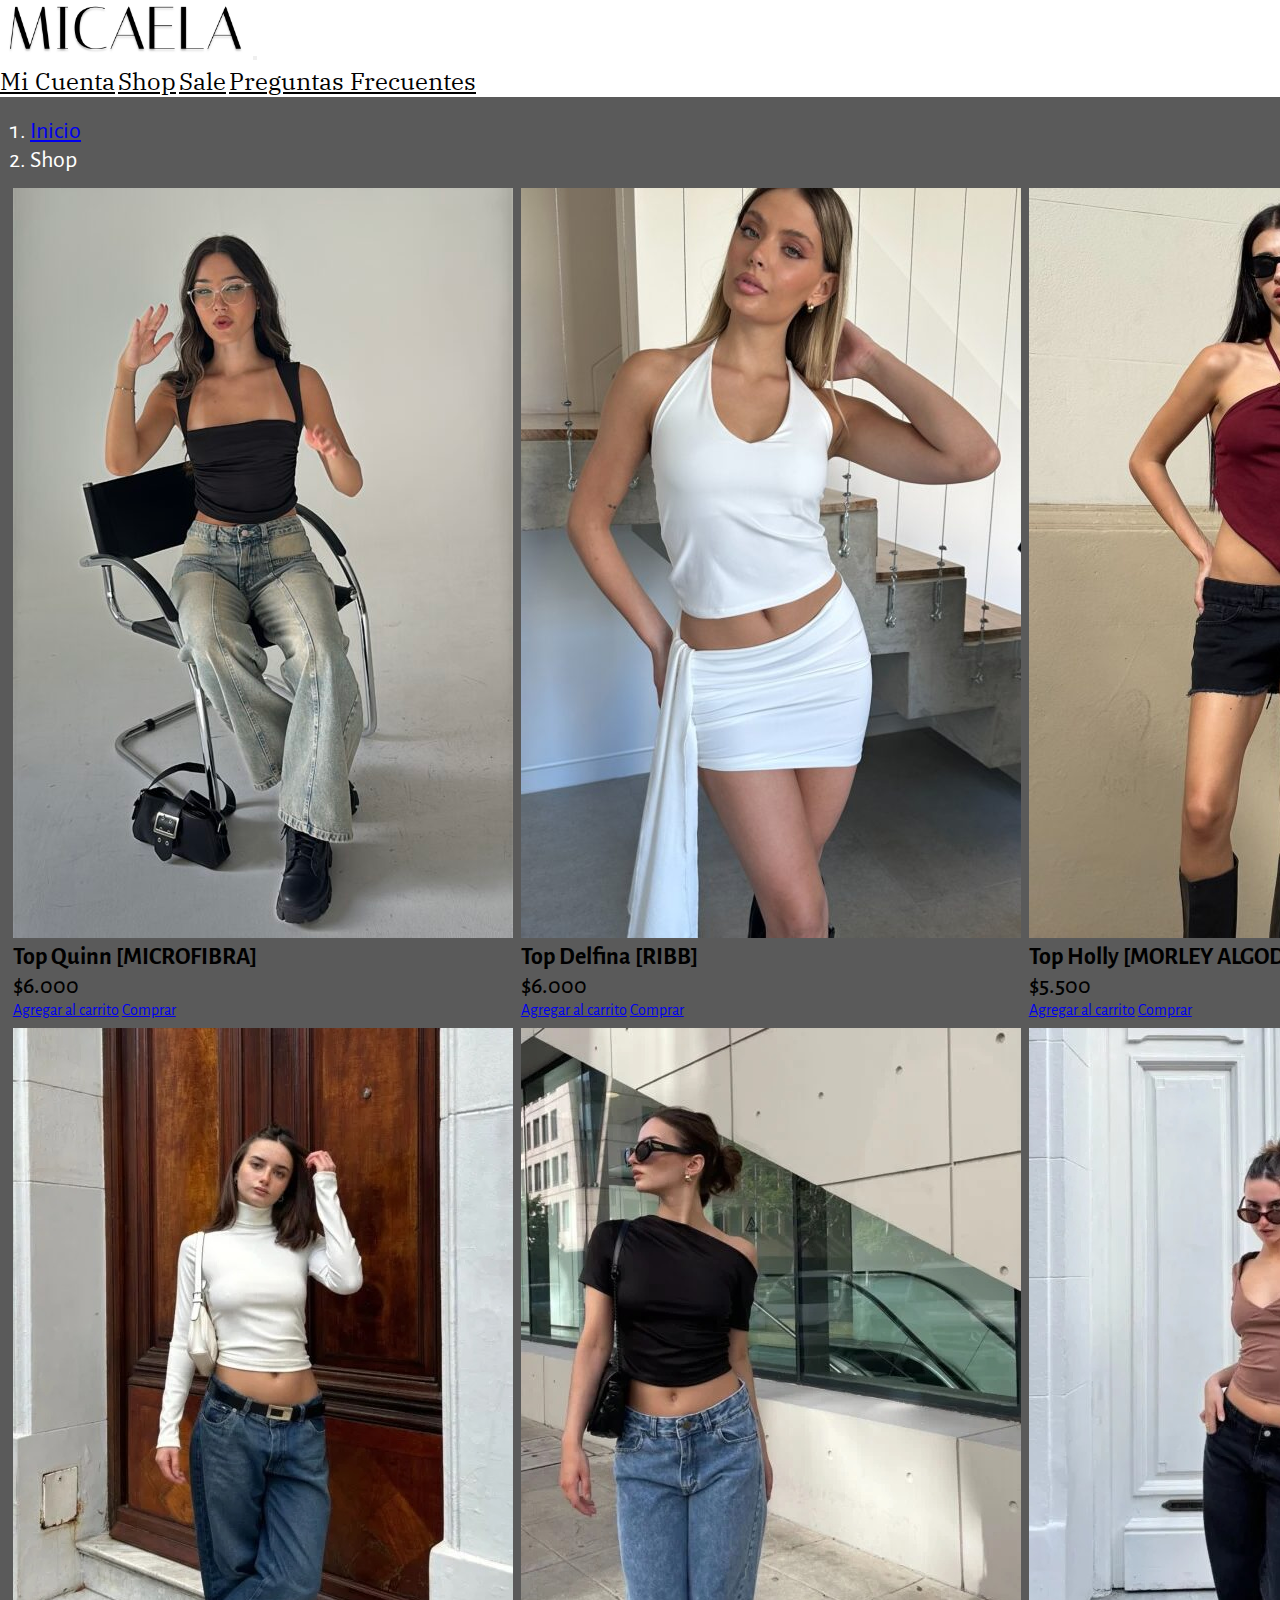
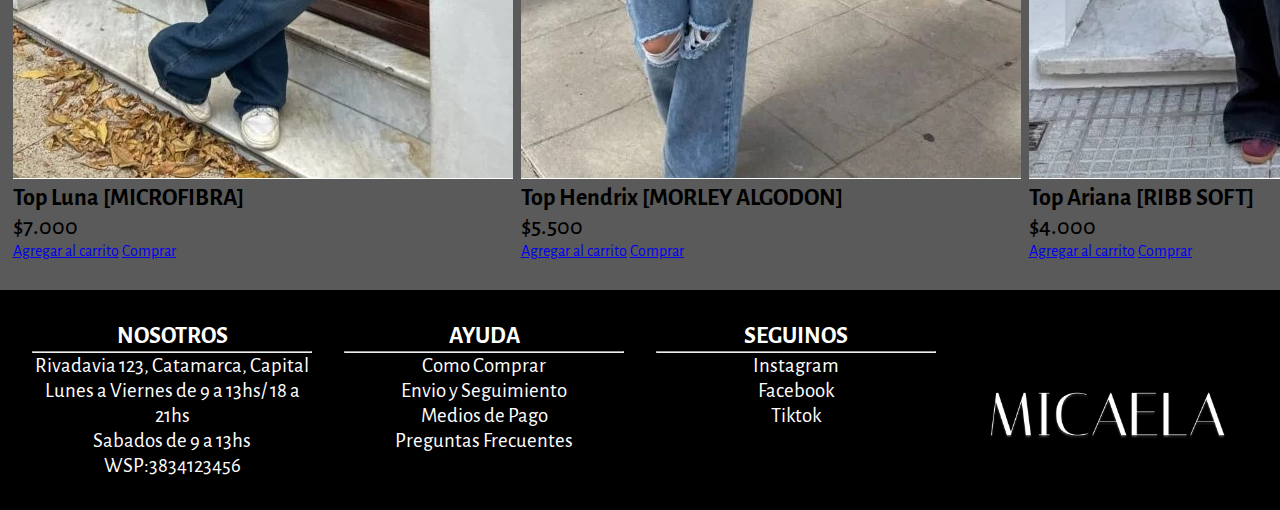
<file: pages/shop.html>
<!DOCTYPE html>
<html lang="es">
<head>
    <meta charset="UTF-8">
    <meta name="viewport" content="width=device-width, initial-scale=1.0">
    <meta name="description" content="Explorá la tienda online de Micaela y encontrá ropa femenina con estilo, tendencia y comodidad. Nuevas colecciones cada temporada. ¡Comprá fácil y seguro!">
    <meta name="keywords" content="ropa de mujer, tienda online, moda femenina, comprar ropa, nueva colección, Micaela ropa, ropa para mujer, prendas femeninas">
    <!--css bootstrap-->
    <link href="https://cdn.jsdelivr.net/npm/bootstrap@5.3.5/dist/css/bootstrap.min.css" rel="stylesheet" integrity="sha384-SgOJa3DmI69IUzQ2PVdRZhwQ+dy64/BUtbMJw1MZ8t5HZApcHrRKUc4W0kG879m7" crossorigin="anonymous">
    <!-- enlazar al archivo css -->
    <link rel="stylesheet" href="../css/estilos.css">
    <title>SHOP - MICAELA</title>
</head>
<body>
  <header>
    <nav class="navbar navbar-expand-lg mi-clase">
      <div class="container-fluid">
        <a class="navbar-brand" href="../index.html"><img class="logo" src="../assents/logo.PNG" alt=""></a>
        <button class="navbar-toggler" type="button" data-bs-toggle="collapse" data-bs-target="#navbarNavAltMarkup" aria-controls="navbarNavAltMarkup" aria-expanded="false" aria-label="Toggle navigation">
          <span class="navbar-toggler-icon"></span>
        </button>
        <div class="collapse navbar-collapse posicion" id="navbarNavAltMarkup">
          <div class="navbar-nav p-3">
            <a class="nav-link mx-auto zoom-text" href="micuenta.html">Mi Cuenta</a>
            <a class="nav-link mx-auto zoom-text" href="shop.html">Shop</a>
            <a class="nav-link mx-auto zoom-text" href="sale.html">Sale</a>
            <a class="nav-link mx-auto zoom-text" href="pregfrec.html">Preguntas Frecuentes</a>
          </div>
        </div>
      </div>
    </nav>
  </header>
    
    <main>
        <!-- Navegacion actual(para ver en que pagina estas actualmente) -->
        <nav class="migaja" aria-label="breadcrumb">
            <ol class="breadcrumb ">
                <li class="breadcrumb-item">
                    <a class="text-light text-decoration-none" href="../index.html">Inicio</a>
                </li>
                <li aria-current="page" class="breadcrumb-item active">Shop</li>
            </ol>
        </nav>
        <!-- imagenes con precio de la ropa en venta -->
        <div class="shop-container">
          <div class="shop-grid">
            <div class="item">
              <div class="card h-100 bg-white zoom">
                <img src="../assents/shop1.jpg" class="card-img-top" alt="top de microfibra negro">
                <div class="card-body d-flex flex-column">
                  <strong class="subtitulo">Top Quinn [MICROFIBRA]</strong>
                  <div class="mt-auto">
                    <p class="extra">$6.000</p>
                    <div class="d-flex flex-column flex-md-row gap-2">
                      <a href="#" class="btn btn-secondary w-100">Agregar al carrito</a>
                      <a href="#" class="btn btn-dark w-100">Comprar</a>
                    </div>
                  </div>
                </div>
              </div>
            </div>
            <div class="item">
              <div class="card h-100 bg-white zoom">
                <img src="../assents/shop2.jpg" class="card-img-top" alt="top de microfibra blanco">
                <div class="card-body d-flex flex-column">
                  <strong class="subtitulo">Top Delfina [RIBB]</strong>
                  <div class="mt-auto">
                    <p class="extra">$6.000</p>
                    <div class="d-flex flex-column flex-md-row gap-2">
                      <a href="#" class="btn btn-secondary w-100">Agregar al carrito</a>
                      <a href="#" class="btn btn-dark w-100">Comprar</a>
                  </div>
                </div>
              </div>
            </div>
            </div>
            <div class="item">
              <div class="card h-100 bg-white zoom">
                <img src="../assents/shop3.jpg" class="card-img-top" alt="top irregular bordo de morley algodon">
                <div class="card-body d-flex flex-column">
                  <strong class="subtitulo">Top Holly [MORLEY ALGODON]</strong>
                  <div class="mt-auto">
                    <p class="extra">$5.500</p>
                    <div class="d-flex flex-column flex-md-row gap-2">
                      <a href="#" class="btn btn-secondary w-100">Agregar al carrito</a>
                      <a href="#" class="btn btn-dark w-100">Comprar</a>
                    </div>
                  </div>
                </div>
              </div>
            </div>
            <div class="item">
              <div class="card h-100 bg-white zoom">
                <img src="../assents/shop4.jpg" class="card-img-top" alt="top con lazo de microfibra bordo">
                <div class="card-body d-flex flex-column">
                  <strong class="subtitulo">Top Kali [MICROFIBRA]</strong>
                  <div class="mt-auto">
                    <p class="extra">$5.500</p>
                    <div class="d-flex flex-column flex-md-row gap-2">
                      <a href="#" class="btn btn-secondary w-100">Agregar al carrito</a>
                      <a href="#" class="btn btn-dark w-100">Comprar</a>
                    </div>
                  </div>
                </div>
              </div>
            </div>
            <div class="item">
              <div class="card h-100 bg-white zoom">
                <img src="../assents/shop5.jpg" class="card-img-top" alt="top manga larga con cuello alto blanco">
                <div class="card-body d-flex flex-column">
                  <strong class="subtitulo">Top Luna [MICROFIBRA]</strong>
                  <div class="mt-auto">
                    <p class="extra">$7.000</p>
                    <div class="d-flex flex-column flex-md-row gap-2">
                      <a href="#" class="btn btn-secondary w-100">Agregar al carrito</a>
                      <a href="#" class="btn btn-dark w-100">Comprar</a>
                    </div>
                  </div>
                </div>
              </div>
            </div>
            <div class="item">
              <div class="card h-100 bg-white zoom">
                <img src="../assents/shop6.jpg" class="card-img-top" alt="top hombro caido negro morley algodon">
                <div class="card-body d-flex flex-column">
                  <strong class="subtitulo">Top Hendrix [MORLEY ALGODON]</strong>
                  <div class="mt-auto">
                    <p class="extra">$5.500</p>
                    <div class="d-flex flex-column flex-md-row gap-2">
                      <a href="#" class="btn btn-secondary w-100">Agregar al carrito</a>
                      <a href="#" class="btn btn-dark w-100">Comprar</a>
                    </div>
                  </div>
                </div>
              </div>
            </div>
            <div class="item">
              <div class="card h-100 bg-white zoom">
                <img src="../assents/shop7.jpg" class="card-img-top" alt="top con corte cuello en v">
                <div class="card-body d-flex flex-column">
                  <strong class="subtitulo">Top Ariana [RIBB SOFT]</strong>
                  <div class="mt-auto">
                    <p class="extra">$4.000</p>
                    <div class="d-flex flex-column flex-md-row gap-2">
                      <a href="#" class="btn btn-secondary w-100">Agregar al carrito</a>
                      <a href="#" class="btn btn-dark w-100">Comprar</a>
                    </div>
                  </div>
                </div>
              </div>
            </div>
            <div class="item">
              <div class="card h-100 bg-white zoom">
                <img src="../assents/shop8.jpg" class="card-img-top" alt="top micro ribb gris">
                <div class="card-body d-flex flex-column">
                  <strong class="subtitulo">Top Charlie [MICRO RIBB]</strong>
                  <div class="mt-auto">
                    <p class="extra">$5.000</p>
                    <div class="d-flex flex-column flex-md-row gap-2">
                      <a href="#" class="btn btn-secondary w-100">Agregar al carrito</a>
                      <a href="#" class="btn btn-dark w-100">Comprar</a>
                    </div>
                  </div>
                </div>
              </div>
            </div>
          </div>
        </div>
    </main>

    <footer>
      <div class="footercontainer">
        <div>
          <!-- Seccion de informacion de la tienda -->
          <strong>NOSOTROS</strong>
          <hr class="mb-2">
          <p>Rivadavia 123, Catamarca, Capital <br> Lunes a Viernes de 9 a 13hs/ 18 a 21hs <br> Sabados de 9 a 13hs <br> WSP:3834123456</p>
        </div> 
        <div>
          <!-- Seccion de ayuda al cliente -->
          <strong>AYUDA</strong>
            <hr class="mb-2">
            <p><a href="./pregfrec.html#como_comprar">Como Comprar</a></p>
            <p><a href="./pregfrec.html#envio_seguimiento">Envio y Seguimiento</a></p>
            <p><a href="./pregfrec.html#medios_pago">Medios de Pago</a></p>
            <p><a href="./pregfrec.html">Preguntas Frecuentes</a></p>
        </div>
        <div>
          <!-- Seccion de redes sociales -->
          <strong>SEGUINOS</strong>
          <hr class="mb-2">
          <p><a href="https://www.instagram.com/micaelaooficial/">Instagram</a></p>
          <p><a href="https://www.facebook.com/">Facebook</a></p>
          <p><a href="https://www.tiktok.com/">Tiktok</a></p>
        </div>
        <div class="posicionimg">
          <!-- imagen del logo de la tienda -->
          <strong><a href="../index.html"><img class="imagen" src="../assents/logo_en_negro.PNG" alt="logo_de_la_tienda_micaela"></a></strong>
        </div>
      </div>
    </footer>

    <!-- css js -->
    <script src="https://cdn.jsdelivr.net/npm/bootstrap@5.3.5/dist/js/bootstrap.bundle.min.js" integrity="sha384-k6d4wzSIapyDyv1kpU366/PK5hCdSbCRGRCMv+eplOQJWyd1fbcAu9OCUj5zNLiq" crossorigin="anonymous"></script>
</body>
</html>
</file>
<file: css/estilos.css>
/* fonts */
/* fonts */
@import url("https://fonts.googleapis.com/css2?family=Alegreya+Sans:ital,wght@0,100;0,300;0,400;0,500;0,700;0,800;0,900;1,100;1,300;1,400;1,500;1,700;1,800;1,900&family=IBM+Plex+Serif:ital,wght@0,100;0,200;0,300;0,400;0,500;0,600;0,700;1,100;1,200;1,300;1,400;1,500;1,600;1,700&display=swap");
/* fuentes utilizadas */
/* font-family: "Alegreya Sans", sans-serif; */
/* font-family: "IBM Plex Serif", serif; */
.mi-clase {
  background-color: #ffffff;
}
.mi-clase .logo {
  width: 250px;
  height: auto;
  max-width: 600px;
}
@media (max-width: 992px) {
  .mi-clase .logo {
    max-width: 250px;
  }
}
@media (max-width: 576px) {
  .mi-clase .logo {
    max-width: 200px;
  }
}
.mi-clase .posicion {
  justify-content: end;
}
.mi-clase a {
  color: #000000;
  font-family: "IBM Plex Serif", serif;
  font-size: 1.5rem;
  font-weight: 400;
}
.mi-clase .zoom-text {
  display: inline-block;
  transition: transform 0.3s ease, color 0.3s ease;
}
.mi-clase .zoom-text:hover {
  transform: scale(1.1);
  color: #000000;
}

footer .footercontainer {
  display: grid;
  grid-template-columns: repeat(4, 1fr);
  gap: 2rem;
  padding: 2rem;
  background-color: #000000;
  color: #ffffff;
  text-align: center;
}
@media (max-width: 991px) and (min-width: 768px) {
  footer .footercontainer {
    grid-template-columns: repeat(2, 1fr);
    grid-template-rows: repeat(2, auto);
  }
}
@media (max-width: 767px) {
  footer .footercontainer {
    grid-template-columns: 1fr;
    grid-template-rows: auto;
  }
}
footer strong {
  color: #ffffff;
  font-weight: bold;
  font-size: 1.5rem;
  margin-top: 3rem;
}
footer p, footer a {
  color: #ffffff;
  font-size: 1.3rem;
  font-weight: 400;
}
footer a {
  text-decoration: none;
}
footer .posicionimg {
  display: flex;
  align-items: auto;
  padding: 1rem;
}
footer .imagen {
  max-width: 100%;
  height: auto;
  min-width: 200px;
}
@media (max-width: 991px) and (min-width: 768px) {
  footer .imagen {
    max-width: 75%;
  }
}
@media (max-width: 767px) {
  footer .imagen {
    max-width: 50%;
  }
}

* {
  margin: 0;
  padding: 0;
  font-family: "Alegreya Sans", sans-serif;
}

/* Cambio de color fondo */
body {
  background-color: #5a5a5a;
}

/* clase para enmaquetar la navegacion actual */
.migaja {
  padding-top: 20px;
  padding-left: 30px;
  font-size: 1.5rem;
  color: #ffffff;
}

/* pagina index */
.nuevos {
  display: flex;
  flex-direction: row;
  justify-content: center;
  align-items: center;
  padding: 1rem;
  margin-top: 3rem;
}
.nuevos h2 {
  font-size: 3rem;
  font-weight: bold;
  color: white;
  text-align: center;
}

.ingresoscontainer {
  padding: 1rem;
  padding-bottom: 2rem;
}
.ingresoscontainer .ingresos {
  display: grid;
  grid-template-columns: 1fr;
}
@media (min-width: 768px) {
  .ingresoscontainer .ingresos {
    grid-template-columns: repeat(2, 1fr);
  }
}
@media (min-width: 992px) {
  .ingresoscontainer .ingresos {
    grid-template-columns: repeat(4, 1fr);
  }
}
.ingresoscontainer .item {
  padding: 0.5rem;
}
.ingresoscontainer strong {
  font-size: 1.5rem;
  font-weight: 500;
  color: white;
  font-family: "Alegreya Sans", sans-serif;
  color: #000000;
}
.ingresoscontainer .ropa {
  display: flex;
  text-align: center;
  justify-content: center;
  height: 50%;
}
.ingresoscontainer .precio {
  display: flex;
  justify-content: center;
  text-align: center;
}
.ingresoscontainer p, .ingresoscontainer footer a, footer .ingresoscontainer a {
  font-family: "Alegreya Sans", sans-serif;
  font-size: 1rem;
  font-weight: 500;
  color: white;
  font-size: 1.5rem;
  color: #000000;
}
.ingresoscontainer .zoom {
  transition: transform 0.3s ease, box-shadow 0.3s ease;
  height: 100%;
}
.ingresoscontainer .zoom:hover {
  transform: scale(1.05);
  box-shadow: 0 10px 20px rgba(0, 0, 0, 0.15);
  z-index: 1;
}

/* pagina mi cuenta */
.micuenta-container {
  width: 100%;
  padding: 1.5rem;
}
.micuenta-container .micuenta-grid {
  display: grid;
  grid-template-columns: 1fr;
  column-gap: 1rem;
  row-gap: 1.5rem;
  color: #5a5a5a;
}
@media (min-width: 992px) {
  .micuenta-container .micuenta-grid {
    grid-template-columns: repeat(2, 1fr);
  }
}
.micuenta-container .forma-card {
  background-color: #1e1e1e;
  padding: 1.5rem;
  border-radius: 0.5rem;
  box-shadow: 0 2px 8px rgba(0, 0, 0, 0.4);
  height: 100%;
  display: flex;
  flex-direction: column;
  justify-content: space-between;
}
.micuenta-container .titulo {
  font-size: 3rem;
  font-weight: bold;
  color: white;
  text-align: center;
}
.micuenta-container .subtitulo {
  font-size: 1.5rem;
  font-weight: 500;
  color: white;
  font-family: "Alegreya Sans", sans-serif;
}
.micuenta-container .extra {
  font-family: "Alegreya Sans", sans-serif;
  font-size: 1rem;
  font-weight: 500;
  color: white;
}

/* pagina shop */
.shop-container {
  padding: 0.8rem;
}
@media (min-width: 768px) {
  .shop-container .shop-container {
    padding: 1.5rem;
  }
}
.shop-container .shop-grid {
  display: grid;
  grid-template-columns: repeat(2, 1fr);
  gap: 0.5rem;
  padding-bottom: 1rem;
}
@media (min-width: 768px) {
  .shop-container .shop-grid {
    grid-template-columns: repeat(3, 1fr);
  }
}
@media (min-width: 992px) {
  .shop-container .shop-grid {
    grid-template-columns: repeat(4, 1fr);
  }
}
.shop-container .subtitulo {
  font-size: 1.5rem;
  font-weight: 500;
  color: white;
  font-family: "Alegreya Sans", sans-serif;
  color: #000000;
  font-weight: 600;
}
.shop-container .extra {
  font-family: "Alegreya Sans", sans-serif;
  font-size: 1rem;
  font-weight: 500;
  color: white;
  color: #000000;
  font-size: 1.5rem;
}
.shop-container .zoom {
  transition: transform 0.3s ease, box-shadow 0.3s ease;
}
.shop-container .zoom:hover {
  transform: scale(1.05);
  box-shadow: 0 10px 20px rgba(0, 0, 0, 0.15);
  z-index: 1;
}

/* pagina sale */
.sale h1 {
  font-size: 3rem;
  font-weight: bold;
  color: white;
  text-align: center;
}

.sale-container {
  padding: 0.8rem;
}
@media (min-width: 768px) {
  .sale-container .sale-container {
    padding: 1.5rem;
  }
}
.sale-container .sale-grid {
  display: grid;
  grid-template-columns: repeat(2, 1fr);
  gap: 0.5rem;
  padding-bottom: 1rem;
}
@media (min-width: 768px) {
  .sale-container .sale-grid {
    grid-template-columns: repeat(3, 1fr);
  }
}
@media (min-width: 992px) {
  .sale-container .sale-grid {
    grid-template-columns: repeat(4, 1fr);
  }
}
.sale-container .oferta {
  font-weight: bold;
  font-size: 0.9rem;
  color: #ffffff;
  background-color: #000000;
}
.sale-container .subtitulo {
  font-size: 1.5rem;
  font-weight: 500;
  color: white;
  font-family: "Alegreya Sans", sans-serif;
  color: #000000;
  text-align: start;
  font-size: 1.5rem;
  font-weight: 600;
}
.sale-container .extra {
  font-family: "Alegreya Sans", sans-serif;
  font-size: 1rem;
  font-weight: 500;
  color: white;
  color: #000000;
  text-align: start;
  font-size: 1.5rem;
}
.sale-container .tachado {
  text-decoration: line-through;
}
.sale-container .zoom {
  transition: transform 0.3s ease, box-shadow 0.3s ease;
}
.sale-container .zoom:hover {
  transform: scale(1.05);
  box-shadow: 0 10px 20px rgba(0, 0, 0, 0.15);
  z-index: 1;
}

/* pagina de preguntas frecuentes */
.preg .titulo {
  font-size: 3rem;
  font-weight: bold;
  color: white;
  text-align: center;
}
.preg .subtitulo {
  font-size: 1.5rem;
  font-weight: 500;
  color: white;
  font-family: "Alegreya Sans", sans-serif;
}
.preg .extra {
  font-family: "Alegreya Sans", sans-serif;
  font-size: 1rem;
  font-weight: 500;
  color: white;
  color: #000000;
}
.preg .fila-grid {
  display: grid;
  grid-template-columns: 1fr;
  padding: 2rem 0;
}
@media (min-width: 890px) {
  .preg .fila-grid {
    grid-template-columns: repeat(2, 1fr);
  }
}
.preg .columna {
  padding: 1rem;
}
.preg h1 {
  padding-bottom: 2rem;
}
.preg .mi-acordeon {
  width: 100%;
  margin: 0 auto;
}
@media (min-width: 768px) {
  .preg .mi-acordeon {
    width: 100%;
  }
}
.preg .mapa-ubicacion {
  width: 100%;
  max-width: 100%;
  height: 550px;
  border-radius: 10px;
  overflow: hidden;
  box-shadow: 0 0 15px rgba(0, 0, 0, 0.2);
  margin: 0 auto;
}
@media (max-width: 768px) {
  .preg .mapa-ubicacion {
    height: 400px;
    max-width: 100%;
  }
}

/*# sourceMappingURL=estilos.css.map */
</file>
<file: css/style.css>
/* fonts */
@import url('https://fonts.googleapis.com/css2?family=Alegreya+Sans:ital,wght@0,100;0,300;0,400;0,500;0,700;0,800;0,900;1,100;1,300;1,400;1,500;1,700;1,800;1,900&family=Italiana&display=swap');

/* fuentes utilizadas */
/* font-family: "Italiana", sans-serif; */
/* font-family: "Alegreya Sans", sans-serif; */

*{
    margin: 0;
    padding: 0;
    font-family: "Alegreya Sans", sans-serif;
}


/* Cambio de color fondo */
body{
    background-color: #000000;
}


/* Tamaño máximo en pantallas grandes */
.logo {
    width: 250px;
    height: auto;
    max-width: 600px; 
  }
  
  /* Dispositivos medianos */
  @media (max-width: 992px) {
    .logo {
      max-width: 250px;
    }
  }
  
  /* Dispositivos pequeños */
  @media (max-width: 576px) {
    .logo {
      max-width: 200px;
    }
  }

.mi-clase{
    background-color: white;
}
.mi-clase a{
    color: black;
    font-family: "Italiana", sans-serif;
    font-size: 1.5rem;
    font-weight: 600;
}
/* color principal del sitio */
main{
    background-color: rgb(90, 90, 90);
}
/* clase para los titulos */
.titulo{
    font-size: 3rem;
    font-weight: bold;
    color: white;
    text-align: center;
}

/* clase para los subtitulos */
.subtitulo{
    font-size: 1.5rem;
    font-weight: bolder;
    color: white;
    text-align: start;
}

/* clase para subtitulos con texto de color negro */
.subtitulo-negro{
    font-size: 1.5rem;
    font-weight: bolder;
    color: black;
    text-align: start;
}
/* clase para las descripciones o precios */
.extra{
    font-size: 1rem;
    font-weight:lighter;
    color: white;
    text-align: start;
}
/* clase para las descripciones o precios con texto de color negro */
.extra-negro{
    font-size: 1.5rem;
    font-weight: normal;
    color: black;
    text-align: start;
}

/* clase para enmaquetar la navegacion actual */
.migaja{
    padding-top: 20px;
    padding-left: 30px;
    font-size: 1.5rem;
    color: white;
}


/* pagina sale */

/* clase para tachar el texto (utilizado en tachar los precios viejos) */
.tachado{
    text-decoration: line-through;
}


.oferta{
    font-weight: bold;
    font-size: 0.9rem;
    color:  white;
    background-color: black;
}





/* pagina de preguntas frecuentes */
.preg{
    color: white;
    font-size: 1.5rem;
    font-weight: bold;
}

/* media query para el acordeon */
.mi-acordeon {
    width: 100%;
    margin: 0 auto;
    padding: 1rem;
  }
  
  @media (min-width: 768px) {
    .mi-acordeon {
      width: 75%;
    }
  }
</file>
